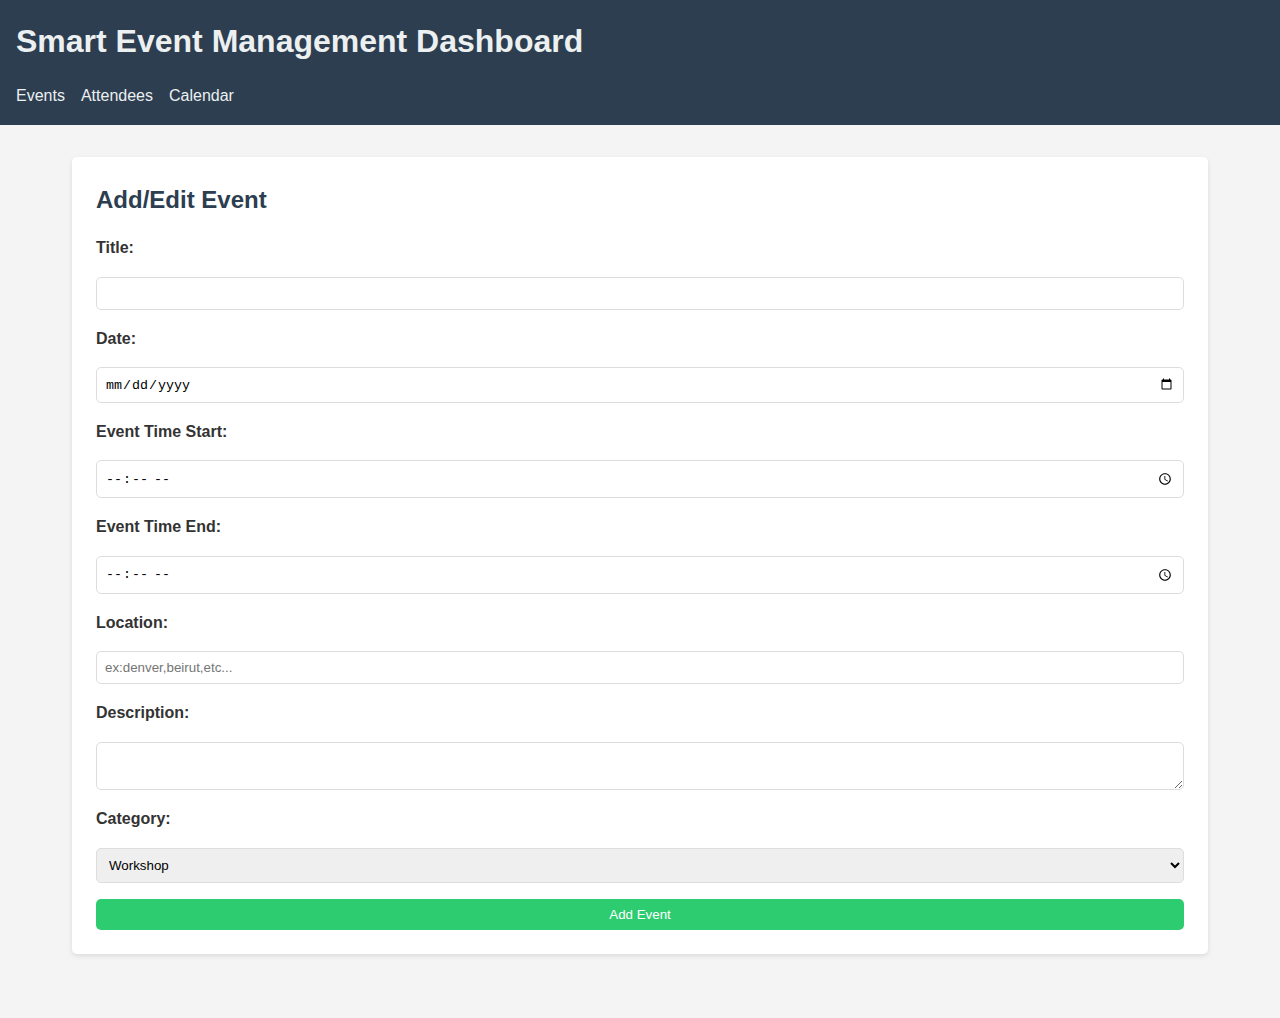
<file: addevents.html>
<!DOCTYPE html>
<html lang="en">
<head>
    <meta charset="UTF-8">
    <meta name="viewport" content="width=device-width, initial-scale=1.0">
    <title>Smart Event Management Dashboard</title>
    <!-- Link to external CSS file -->
    <link rel="stylesheet" href="style.css">
    <!-- Link to Font Awesome for icons -->
    <link rel="stylesheet" href="https://cdnjs.cloudflare.com/ajax/libs/font-awesome/6.4.0/css/all.min.css">
    <!-- Link to external JavaScript file -->
    <script defer src="addevents.js"></script>
</head>
<body>
    <header>
        <h1>Smart Event Management Dashboard</h1>
        <nav>
            <ul>
                <!-- Navigation links -->
                <li><a href="index.html#events">Events</a></li>
                <li><a href="index.html#attendees">Attendees</a></li>
                <li><a href="celender.html">Calendar</a></li>
            </ul>
        </nav>
    </header>

    <main>

        <!-- Section for adding or editing an event -->
        <section id="add-event">
            <h2>Add/Edit Event</h2>
            <form id="event-form">
                <label for="title">Title:</label>
                <input type="text" id="title" name="title" required>
                
                <label for="date">Date:</label>
                <input type="date" id="date" name="date" required>
                
                <label for="timeSt">Event Time Start:</label>
                <input type="time" id="timeSt" name="timeSt" required>
                
                <label for="timeEnd">Event Time End:</label>
                <input type="time" id="timeEnd" name="timeEnd" required>
                
                <label for="location">Location:</label>
                <input type="text" id="location" name="location" placeholder="ex:denver,beirut,etc..." required>
                
                <label for="description">Description:</label>
                <textarea id="description" name="description" required></textarea>
                
                <label for="event-category">Category:</label>
                <select id="event-category" name="event-category" required>
                    <option value="workshop">Workshop</option>
                    <option value="conference">Conference</option>
                    <option value="party">Party</option>
                </select>
                
                <button type="submit">Add Event</button>
            </form>
        </section>
    </main>
</body>
</html>
</file>
<file: style.css>
:root {
  --white: #fff;
  --backcolor: #ecf0f1;
  --backcolor1:#2c3e50;
  --hovercolor: #3498db;
}
* {
  margin: 0;
  padding: 0;
  box-sizing: border-box;
}

body {
  font-family: Arial, sans-serif;
  line-height: 1.6;
  color: #333;
  background-color: #f4f4f4;
}

/* Header styles */
header {
  background-color: var(--backcolor1);
  color: var(--backcolor);
  padding: 1rem;
  position: sticky;
  top: 0;
  z-index: 1000;
}

header h1 {
  margin-bottom: 1rem;
}

nav ul {
  list-style-type: none;
  display: flex;
}

nav ul li {
  margin-right: 1rem;
}

nav ul li a {
  color: var(--backcolor);
  text-decoration: none;
  transition: color 0.3s ease;
}

nav ul li a:hover {
  color: var(--hovercolor);
}

/* Main content styles */
main {
  padding: 2rem;
  max-width: 1200px;
  margin: 0 auto;
}

section {
  background-color: var(--white);
  border-radius: 5px;
  padding: 1.5rem;
  box-shadow: 0 2px 5px rgba(0, 0, 0, 0.1);
  margin-bottom: 2rem;
}

h2 {
  margin-bottom: 1rem;
  color: var(--backcolor1);
}

/*   filter styles */
#search-filter {
  display: flex;
  flex-wrap: wrap;
  gap: 1rem;
  margin-bottom: 2rem;
}


.filters {
  display: flex;
  gap: 0.5rem;
}

.filter-btn {
  background-color: var(--backcolor);
  border: none;
  padding: 0.5rem 1rem;
  border-radius: 5px;
  cursor: pointer;
  transition: background-color 0.3s ease;
}

.filter-btn:hover, .filter-btn.active {
  background-color: var(--hovercolor);
  color: var(--white);
}

/* Event grid styles */
.event-grid {
  display: grid;
  grid-template-columns: repeat(auto-fit, minmax(300px, 1fr));
  gap: 2rem;
}

.event-card {
  background-color: var(--white);
  border-radius: 5px;
  padding: 1.5rem;
  box-shadow: 0 2px 5px rgba(0, 0, 0, 0.1);
  transition: transform 0.3s ease;
}

.event-card:hover {
  transform: translateY(-5px);
}

.event-card h3 {
  margin-bottom: 0.5rem;
  color: var(--backcolor1);
}

.event-card p {
  margin-bottom: 0.5rem;
}

.weather-icon {
    margin-right: 0.5rem;
}

.weather-widget {
  display: flex;
  align-items: center;
  margin-top: 0.5rem;
  font-size: 0.9rem;
  border: #aaa;
  background-color: #0074e861;
  width: 10rem;
  border-style: groove;
  border-radius: 2px;
  border-width: 1px;
  color: #ececec;
}
 
.attendee-details-item{
  border: #333;
  border-radius: 7px;
  border-style: outset;
  background-color:#c4fceaa2 ;
  border-width: 2px;
  width:max-content ;
}

.view-details {
  background-color: var(--hovercolor);
  color: var(--white);
  border: none;
  padding: 0.5rem 1rem;
  border-radius: 5px;
  cursor: pointer;
  transition: background-color 0.3s ease;
  margin-top: 1rem;

}

.view-details:hover {
  background-color: #2980b9;
}

/* Style for the "Add to Calendar" button */
#add-to-calendar {
  background-color: #002a328e; /* Blue background */
  color: rgb(48, 41, 41); /* White text */
  border: none; /* Remove border */
  border-radius: 5px; /* Rounded corners */
  padding: 10px 20px; /* Padding */
  font-size: 16px; /* Font size */
  cursor: pointer; /* Pointer cursor on hover */
  transition: background-color 0.3s ease; /* Smooth transition */
  display: inline-block; /* Inline block for margin */
  margin-top: 10px; /* Top margin */
}

#add-to-calendar:hover {
  background-color: #2980b9; /* Darker blue on hover */
}

#add-to-calendar:active {
  background-color: #1c5985; /* Even darker blue on click */
}

/* Modal styles */
.modal {
  display: none;
  position: fixed;
  z-index: 1001;
  left: 0;
  top: 0;
  width: 100%;
  height: 100%;
  overflow: auto;
  background-color: rgba(0, 0, 0, 0.5);
}

.modal-content {
  background-color: var(--white);
  margin: -1rem auto;
  padding: 2rem;
  border-radius: 5px;
  max-width: 600px;
  position: relative;
}

.close {
  color: #aaa;
  float: right;
  font-size: 28px;
  font-weight: bold;
  cursor: pointer;
}

.close:hover,
.close:focus {
  color: #000;
  text-decoration: none;
  cursor: pointer;
}

/* Form styles */
form {
  display: grid;
  gap: 1rem;
}

label {
  font-weight: bold;
}

input[type="text"],
input[type="date"],
input[type="time"],
input[type="email"],
select,
textarea {
  width: 100%;
  padding: 0.5rem;
  border: 1px solid #ddd;
  border-radius: 5px;
}

button[type="submit"] {
  background-color: #2ecc71;
  color: var(--white);
  border: none;
  padding: 0.5rem 1rem;
  border-radius: 5px;
  cursor: pointer;
  transition: background-color 0.3s ease;
}

button[type="submit"]:hover {
  background-color: #27ae60;
}

/* Attendee list styles */
#attendee-list-container {
  margin-top: 2rem;
}

.attendee-item {
  border: 1px solid #ccc;
  padding: 10px;
  margin: 5px 0;
  border-radius: 5px;
  background-color: #f9f9f9;
}
/* Footer styles */
footer {
  background-color: var(--backcolor1);
  color: var(--backcolor);
  text-align: center;
  padding: 1rem;
  margin-top: 2rem;
}

/* Responsive design */
@media (max-width: 768px) {
  nav ul {
      flex-direction: column;
  }

  nav ul li {
      margin-bottom: 0.5rem;
  }

  .event-grid {
      grid-template-columns: 1fr;
  }

  #search-filter {
      flex-direction: column;
  }

  .filters {
      flex-wrap: wrap;
  }
}

/* Animations */
@keyframes fadeIn {
  from { opacity: 0; }
  to { opacity: 1; }
}

.event-card {
  animation: fadeIn 0.5s ease-in-out;
}

/* Transitions */
.view-details, .filter-btn, nav ul li a {
  transition: all 0.3s ease;
}

/* Accessibility */
.sr-only {
  position: absolute;
  width: 1px;
  height: 1px;
  padding: 0;
  margin: -1px;
  overflow: hidden;
  clip: rect(0, 0, 0, 0);
  white-space: nowrap;
  border-width: 0;
}

/* Focus styles for better accessibility */
a:focus, button:focus, input:focus, select:focus, textarea:focus {
  outline: 2px solid var(--hovercolor);
  outline-offset: 2px;
}
</file>
